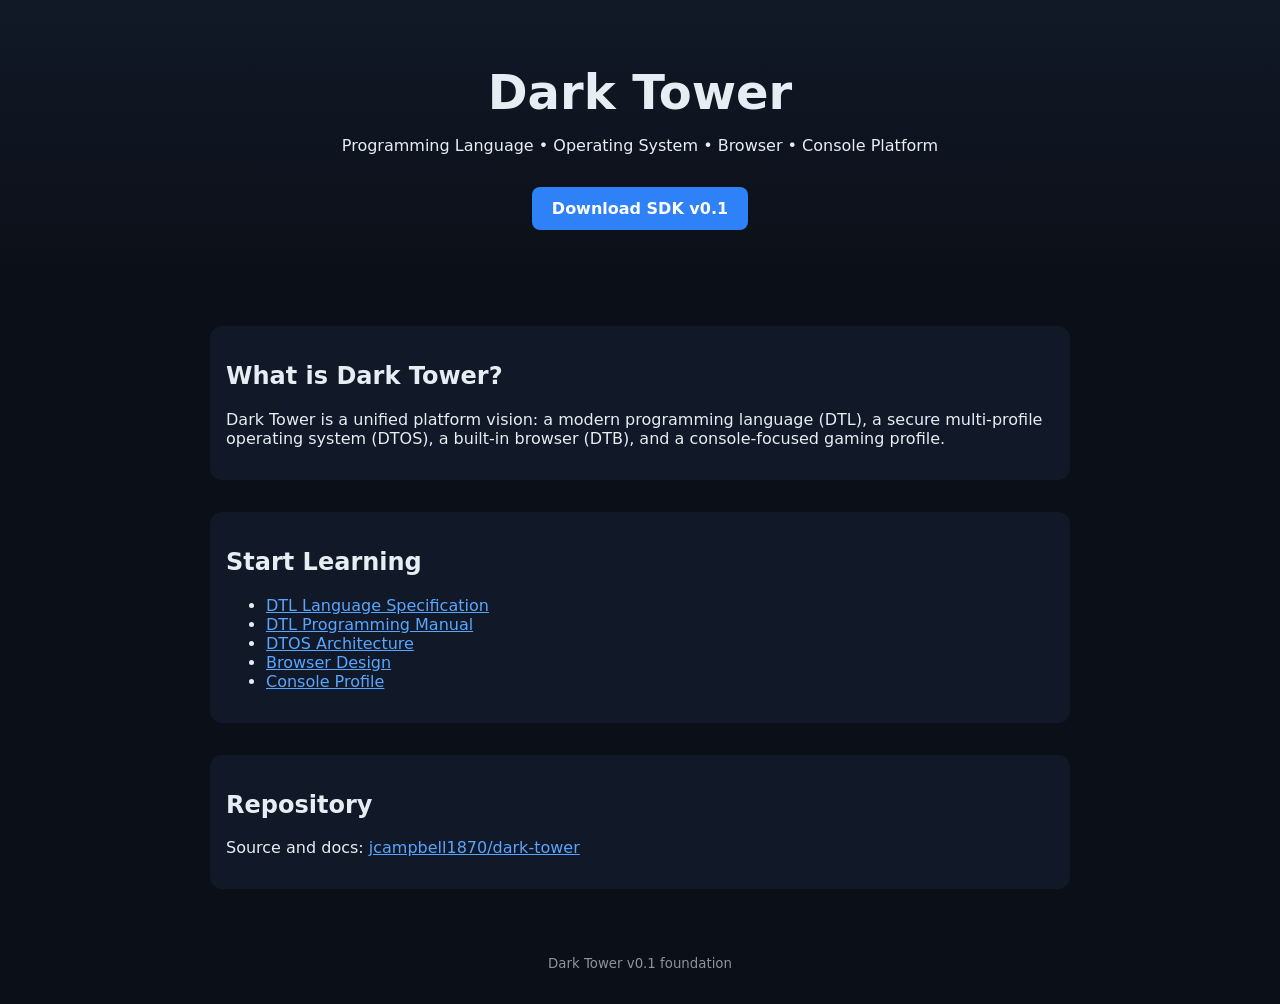
<file: index.html>
<!doctype html>
<html>
  <head>
    <meta http-equiv="refresh" content="0; url=website/index.html" />
    <meta charset="utf-8" />
    <title>Dark Tower</title>
  </head>
  <body>
    <p>Redirecting to <a href="website/index.html">Dark Tower site</a>…</p>
  </body>
</html>
</file>
<file: website/styles.css>
body {
  margin: 0;
  font-family: Inter, system-ui, -apple-system, Segoe UI, Roboto, Arial, sans-serif;
  background: #0b0f17;
  color: #e6edf3;
}

.hero {
  padding: 4rem 1.5rem;
  text-align: center;
  background: linear-gradient(180deg, #111927, #0b0f17);
}

h1 {
  margin: 0;
  font-size: 3rem;
}

.btn {
  display: inline-block;
  margin-top: 1rem;
  padding: 0.75rem 1.25rem;
  border-radius: 0.5rem;
  background: #2f81f7;
  color: white;
  text-decoration: none;
  font-weight: 600;
}

main {
  max-width: 860px;
  margin: 2rem auto;
  padding: 0 1rem;
}

section {
  margin-bottom: 2rem;
  background: #111827;
  padding: 1rem;
  border-radius: 0.75rem;
}

a {
  color: #58a6ff;
}

footer {
  text-align: center;
  padding: 2rem 0;
  color: #8b949e;
}
</file>
